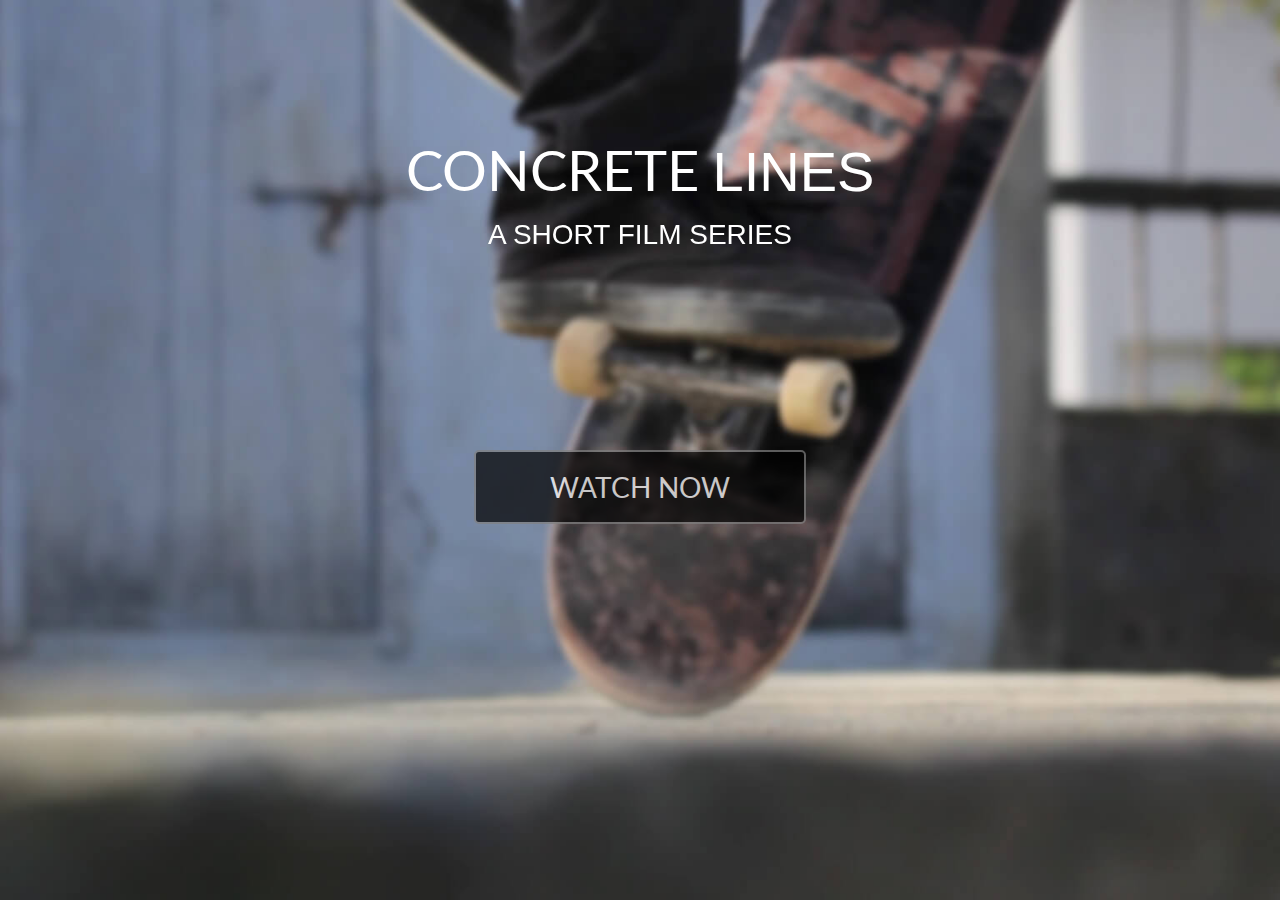
<file: concrete-lines/index.html>
<!DOCTYPE html>
<html>
    <head>
        <meta charset="UTF-8">
        <meta http-equiv="X-UA-Compatible" content="IE=edge">
        <meta http-equiv="Content-Type" content="text/html; charset=utf-8" />
        <meta name="viewport" content="width=device-width, initial-scale=1" />
        <title> Concrete Lines| A Short Film Series</title>
        <link href="https://fonts.googleapis.com/css?family=Lato|Open+Sans" rel="stylesheet"> 
        <link rel="stylesheet" type="text/css" href="css/index.css" media="screen" />
        <!-- Font Awesome -->
        <link rel="shortcut icon" href="../code.ico" type="image/x-icon">
    </head>
    <body>
		<div class="youtube-channel">
		  <div id="series-name">CONCRETE <span>LINES</span></div>
          <div id=sub-text>
                A SHORT FILM SERIES
          </div>
          <a href="https://www.youtube.com/watch?v=sbvRMGDM_nE&list=PLNMCXzwAKGDxBCRxTAp-1BuTrIjWxV5M7" id="button-fixed">WATCH NOW</a>
		</div>
    </body>
</html>
</file>
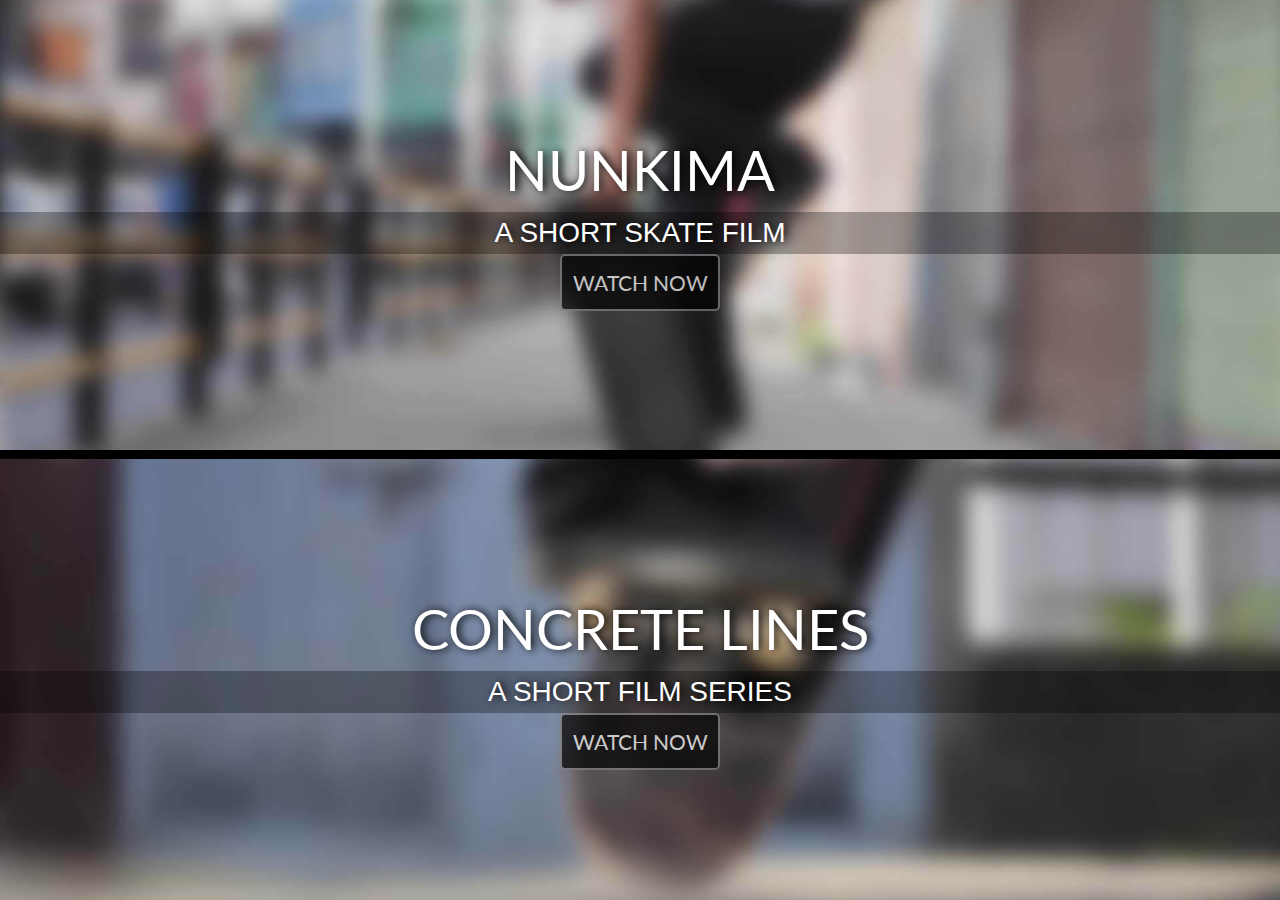
<file: short-films/index.html>
<!DOCTYPE html>
<html>
    <head>
        <meta charset="UTF-8">
        <meta http-equiv="X-UA-Compatible" content="IE=edge">
        <meta http-equiv="Content-Type" content="text/html; charset=utf-8" />
        <meta name="viewport" content="width=device-width, initial-scale=1" />
        <title> Rajat Kosh| Short Films</title>
        <link href="https://fonts.googleapis.com/css?family=Lato|Open+Sans" rel="stylesheet"> 
        <link rel="stylesheet" type="text/css" href="css/index.css" media="screen" />
        <!-- Font Awesome -->
        <link rel="shortcut icon" href="../code.ico" type="image/x-icon">
    </head>
    <body>
        <div class="featured-video">
          <div class="content-name">NUNKIMA</div>
          <div class="content-text">
                A SHORT SKATE FILM
          </div>
            <a href="https://www.youtube.com/watch?v=2sO6uhx1_IM" class="button-context">WATCH NOW</a>
        </div>

        <div class="concrete-lines">
          <div class="content-name">CONCRETE LINES</div>
          <div class="content-text">
                A SHORT FILM SERIES 
          </div>
            <a href="https://www.youtube.com/watch?v=sbvRMGDM_nE&list=PLNMCXzwAKGDxBCRxTAp-1BuTrIjWxV5M7" class="button-context">WATCH NOW</a>
        </div>
    </body>
</html>
</file>
<file: concrete-lines/css/index.css>
body {
    font: 14px/1.5 'Lato', sans-serif;
    background-color: white;
    overflow-x: hidden;
}


.youtube-channel{
	position:fixed;
	top:0;
	left:0;
	right:0;
	bottom:0;
	background: url('../res/images/bg.jpg') no-repeat center;
	background-size: cover;
}

#series-name{
    font-size: 4em;
    font-family: 'Lato', sans-serif;
    font-style: normal;
    color: white;
    text-align: center;
    margin-top: 10%;
}

#series-name span{
	font-family: 'Lato thin', sans-serif;
}

#sub-text{
	font-size: 2em;
    font-family: 'Lato thin', sans-serif;
    font-style: normal;
    color: white;
    text-align: center;
}

#button-fixed{
	position: fixed;
	top:50%;
	left: 50%;
	min-width: 300px;
	transform: translateX(-50%);
	-webkit-transform: translateX(-50%);
	font-size: 2em;
    font-family: 'Lato', sans-serif;
    font-style: normal;
    color: white;
    background: black;
    border: 2px solid #808080;
    padding: 0.5em;
    border-radius: 5px;
    text-align: center;
    opacity: 0.7;
    cursor: pointer;
}

#button-fixed:hover{
	opacity: 1;
}

a {
	text-decoration: none;
	color: inherit;
}
</file>
<file: short-films/css/index.css>
body {
    font: 14px/1.5 'Lato', sans-serif;
    background-color: black;
    overflow-x: hidden;
}


.featured-video{
	position:absolute;
	top:0;
	left:0;
    right: 0;
    height: 50%;
	background: url('../res/images/bg2.jpg') no-repeat center;
	background-size: cover;
}

.concrete-lines{
    position:absolute;
    top:51%;
    left:0;
    right: 0;
    height: 49%;
    background: url('../res/images/bg.jpg') no-repeat center;
    background-size: cover;
}

/*.skate-films{
    position:absolute;
    top:66%;
    left:0;
    right: 0;
    height: 33%;
    background: url('../res/images/bg.jpg') no-repeat center;
    background-size: cover;
}*/

.content-name{
    margin-top: 10%;
    font-size: 4em;
    font-family: 'Lato', sans-serif;
    font-style: normal;
    color: white;
    text-align: center;
    position: relative;
    text-shadow: 3px 0px 8px #000000;
}

.content-text{
    position: relative;
    font-size: 2em;
    font-family: 'Lato thin', sans-serif;
    font-style: normal;
    color: white;
    text-align: center;
    text-shadow: 3px 0px 8px #000000;
    background: rgba(0,0,0,0.3);
}

.button-context{
    position: absolute;
    left: 50%;
    transform: translateX(-50%);
    -webkit-transform: translateX(-50%);
    font-size: 1.5em;
    font-family: 'Lato', sans-serif;
    font-style: normal;
    color: white;
    background: black;
    border: 2px solid #808080;
    padding: 0.5em;
    border-radius: 5px;
    text-align: center;
    opacity: 0.7;
    cursor: pointer;
}

#series-name span{
	font-family: 'Lato thin', sans-serif;
}


#button-fixed:hover{
	opacity: 1;
}

a {
	text-decoration: none;
	color: inherit;
}
</file>
